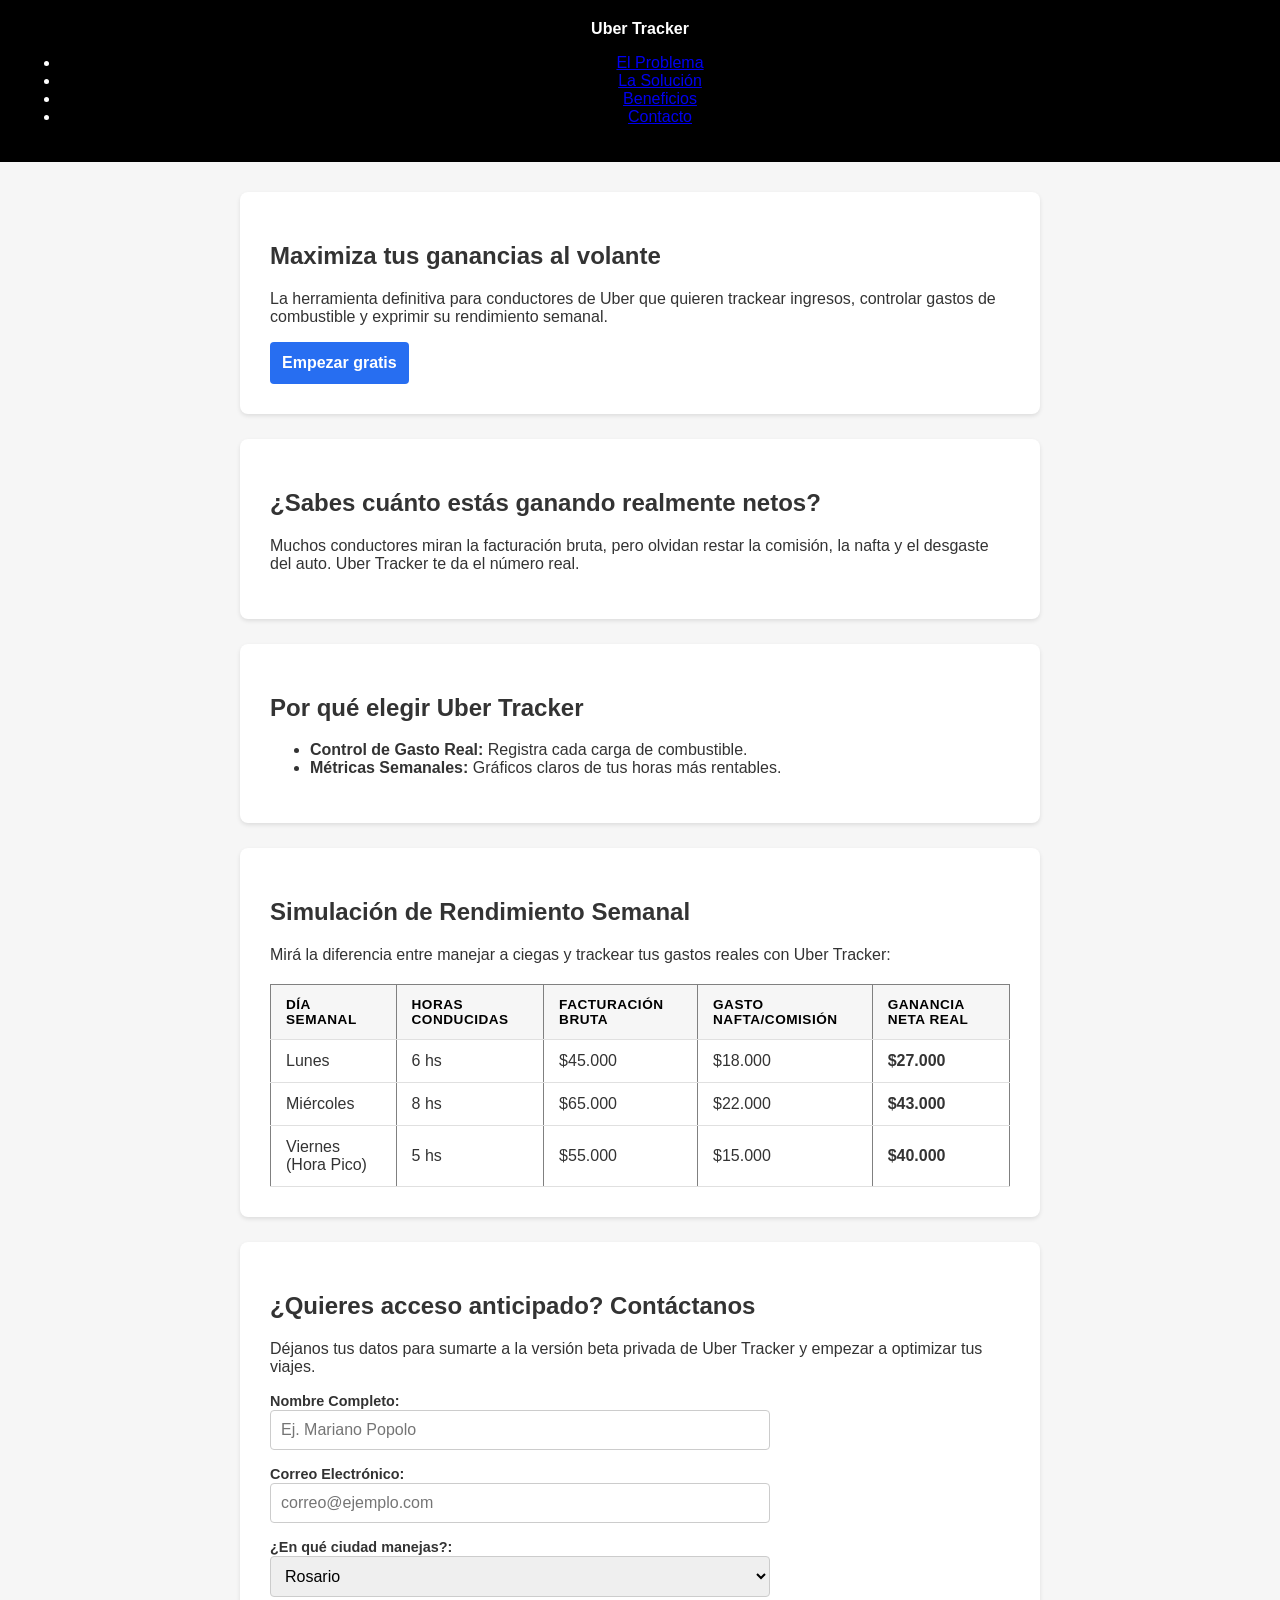
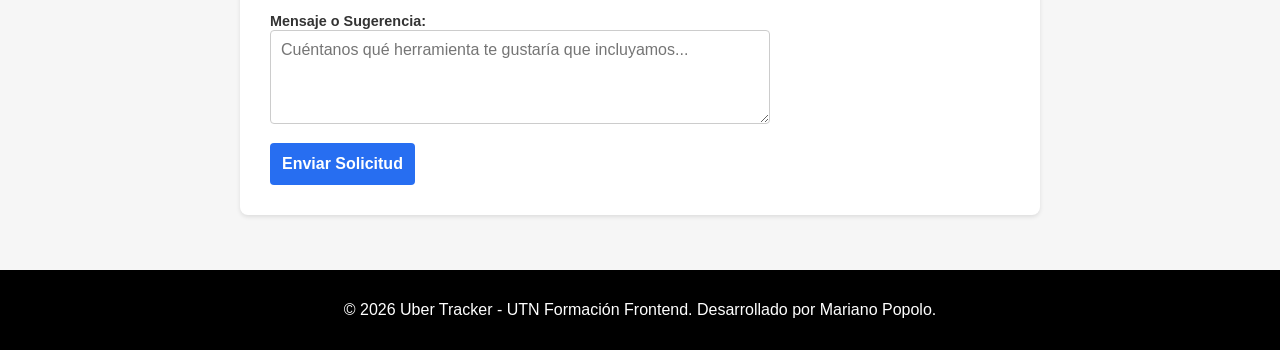
<file: practicas/practica-01-estructura-html/index.html>
<!DOCTYPE html>
<html lang="es">
<head>
    <meta charset="UTF-8">
    <meta name="viewport" content="width=device-width, initial-scale=1.0">
    
    <meta name="description" content="Uber Tracker: Controla tus ingresos netos, calcula gastos de combustible y maximiza tus ganancias semanales manejando.">
    <meta name="keywords" content="Uber, taxistas, conductores, ganancias, control de gastos, nafta, finanzas de conductores">
    <meta name="author" content="Mariano Popolo">
    
    <title>Uber Tracker - Control de Ingresos para Conductores</title>
    <link rel="stylesheet" href="styles.css">
</head>
<body>

    <header>
        <div class="logo">
            <strong>Uber Tracker</strong>
        </div>
        <nav>
            <ul>
                <li><a href="#problema">El Problema</a></li>
                <li><a href="#solucion">La Solución</a></li>
                <li><a href="#beneficios">Beneficios</a></li>
                <li><a href="#contacto">Contacto</a></li>
            </ul>
        </nav>
    </header>

    <main>
        <section id="hero">
            <h1>Maximiza tus ganancias al volante</h1>
            <p>La herramienta definitiva para conductores de Uber que quieren trackear ingresos, controlar gastos de combustible y exprimir su rendimiento semanal.</p>
            <button type="button">Empezar gratis</button>
        </section>

        <section id="problema">
            <h2>¿Sabes cuánto estás ganando realmente netos?</h2>
            <p>Muchos conductores miran la facturación bruta, pero olvidan restar la comisión, la nafta y el desgaste del auto. Uber Tracker te da el número real.</p>
        </section>

        <section id="beneficios">
            <h2>Por qué elegir Uber Tracker</h2>
            <ul>
                <li><strong>Control de Gasto Real:</strong> Registra cada carga de combustible.</li>
                <li><strong>Métricas Semanales:</strong> Gráficos claros de tus horas más rentables.</li>
            </ul>
        </section>

        <section id="rendimiento">
            <h2>Simulación de Rendimiento Semanal</h2>
            <p>Mirá la diferencia entre manejar a ciegas y trackear tus gastos reales con Uber Tracker:</p>
            
            <!-- TABLA DEL TEMA 2 -->
            <table border="1">
                <thead>
                    <tr>
                        <th>Día Semanal</th>
                        <th>Horas Conducidas</th>
                        <th>Facturación Bruta</th>
                        <th>Gasto Nafta/Comisión</th>
                        <th>Ganancia Neta Real</th>
                    </tr>
                </thead>
                <tbody>
                    <tr>
                        <td>Lunes</td>
                        <td>6 hs</td>
                        <td>$45.000</td>
                        <td>$18.000</td>
                        <td><strong>$27.000</strong></td>
                    </tr>
                    <tr>
                        <td>Miércoles</td>
                        <td>8 hs</td>
                        <td>$65.000</td>
                        <td>$22.000</td>
                        <td><strong>$43.000</strong></td>
                    </tr>
                    <tr>
                        <td>Viernes (Hora Pico)</td>
                        <td>5 hs</td>
                        <td>$55.000</td>
                        <td>$15.000</td>
                        <td><strong>$40.000</strong></td>
                    </tr>
                </tbody>
            </table>
        </section>

        <section id="contacto">
            <h2>¿Quieres acceso anticipado? Contáctanos</h2>
            <p>Déjanos tus datos para sumarte a la versión beta privada de Uber Tracker y empezar a optimizar tus viajes.</p>
            
            <form action="#" method="POST">
                <div>
                    <label for="nombre">Nombre Completo:</label>
                    <input type="text" id="nombre" name="nombre" placeholder="Ej. Mariano Popolo" required>
                </div>

                <div>
                    <label for="correo">Correo Electrónico:</label>
                    <input type="email" id="correo" name="correo" placeholder="correo@ejemplo.com" required>
                </div>

                <div>
                    <label for="ciudad">¿En qué ciudad manejas?:</label>
                    <select id="ciudad" name="ciudad">
                        <option value="rosario">Rosario</option>
                        <option value="buenos-aires">Buenos Aires</option>
                        <option value="cordoba">Córdoba</option>
                        <option value="mendoza">Mendoza</option>
                    </select>
                </div>

                <div>
                    <label for="mensaje">Mensaje o Sugerencia:</label>
                    <textarea id="mensaje" name="mensaje" rows="4" placeholder="Cuéntanos qué herramienta te gustaría que incluyamos..."></textarea>
                </div>

                <button type="submit">Enviar Solicitud</button>
            </form>
        </section>
    </main>

    <footer>
        <p>&copy; 2026 Uber Tracker - UTN Formación Frontend. Desarrollado por Mariano Popolo.</p>
    </footer>

</body>
</html>
</file>
<file: practicas/practica-01-estructura-html/styles.css>
:root {
    --color-principal: #000000;      /* Negro oficial de Uber */
    --color-acento: #276ef1;         /* Azul de marca para enlaces y botones */
    --color-fondo: #f6f6f6;          /* Gris claro para el fondo general */
    --color-tarjeta: #ffffff;        /* Blanco para secciones fijas */
    --color-texto: #333333;          /* Gris oscuro para lectura óptima */
    --color-exito: #05a357;          /* Verde para ganancias netas destacadas */
}

body {
    background-color: var(--color-fondo);
    color: var(--color-texto);
    font-family: Arial, sans-serif;
    margin: 0;
    padding: 0;
}

header {
    background-color: var(--color-principal);
    color: var(--color-tarjeta);
    padding: 20px;
    text-align: center;
}

footer {
    background-color: var(--color-principal);
    color: var(--color-tarjeta);
    text-align: center;
    padding: 15px;
}

main {
    max-width: 800px;
    margin: 20px auto;
    padding: 10px;
}

section {
    background-color: var(--color-tarjeta);
    margin-bottom: 25px;
    padding: 30px;
    border-radius: 8px;
    box-shadow: 0 2px 4px rgba(0, 0, 0, 0.1);
}

table {
    width: 100%;
    border-collapse: collapse;
    margin-top: 20px;
}

th, td {
    padding: 12px 15px;
    text-align: left;
    border-bottom: 1px solid #e0e0e0;
}

th {
    background-color: var(--color-fondo);
    color: var(--color-principal);
    font-weight: bold;
    text-transform: uppercase;
    font-size: 0.85rem;
    letter-spacing: 0.5px;
}

tr:hover {
    background-color: #fafdff;
}

form {
    display: flex;
    flex-direction: column;
    gap: 15px;
    max-width: 500px;
}

label {
    font-weight: bold;
    font-size: 0.9rem;
    color: var(--color-texto);
}

input, select, textarea {
    padding: 10px;
    border: 1px solid #ccc;
    border-radius: 4px;
    font-size: 1rem;
    font-family: Arial, sans-serif;
    width: 100%;
    box-sizing: border-box;
}

input:focus, select:focus, textarea:focus {
    outline: none;
    border-color: var(--color-acento);
}

button {
    background-color: var(--color-acento);
    color: var(--color-tarjeta);
    padding: 12px;
    border: none;
    border-radius: 4px;
    font-size: 1rem;
    font-weight: bold;
    cursor: pointer;
    align-self: flex-start;
}

button:hover {
    background-color: #1a54c1;
}
</file>
